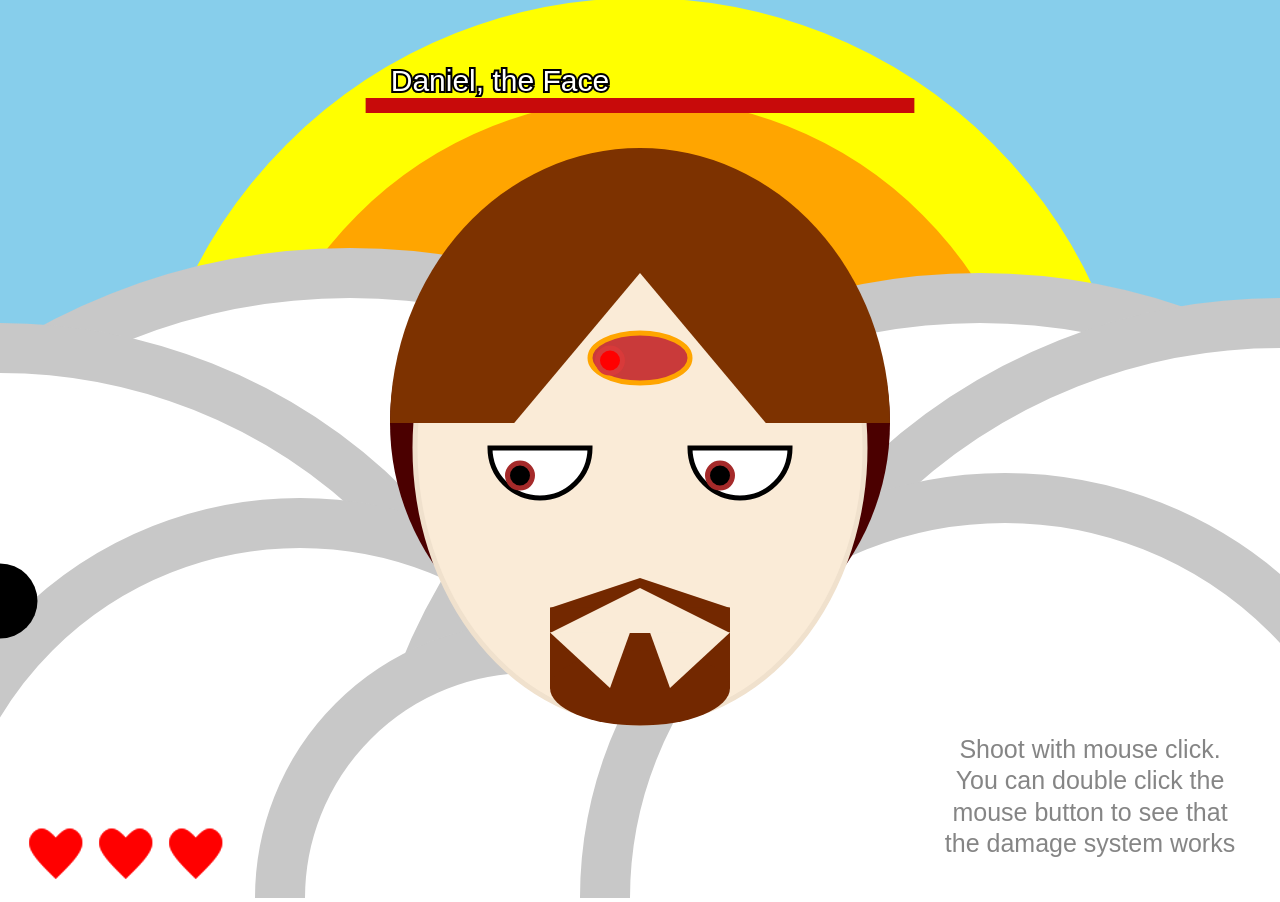
<file: art-jam/index.html>
<!DOCTYPE html>
<html>

<head>
  <meta charset="utf-8">
  <meta name="viewport" width=device-width, initial-scale=1.0, maximum-scale=1.0, user-scalable=0>

  <title>Art Jam: Defeating Daniel, the Face</title>

  <!-- CSS stylesheet(s) -->
  <link rel="stylesheet" type="text/css" href="css/style.css" />

  <!-- Library script(s) -->

  <!-- p5.min.js is the main p5 library -->
  <script src="js/libraries/p5.min.js"></script>
  <!-- p5.sound.min.js allows us to use sound -->
  <script src="js/libraries/p5.sound.min.js"></script>

  <!-- My script(s) -->
  <script src="js/script.js"></script>
</head>

<body>
  <!-- HTML would go here if needed. -->
</body>

</html>
</file>
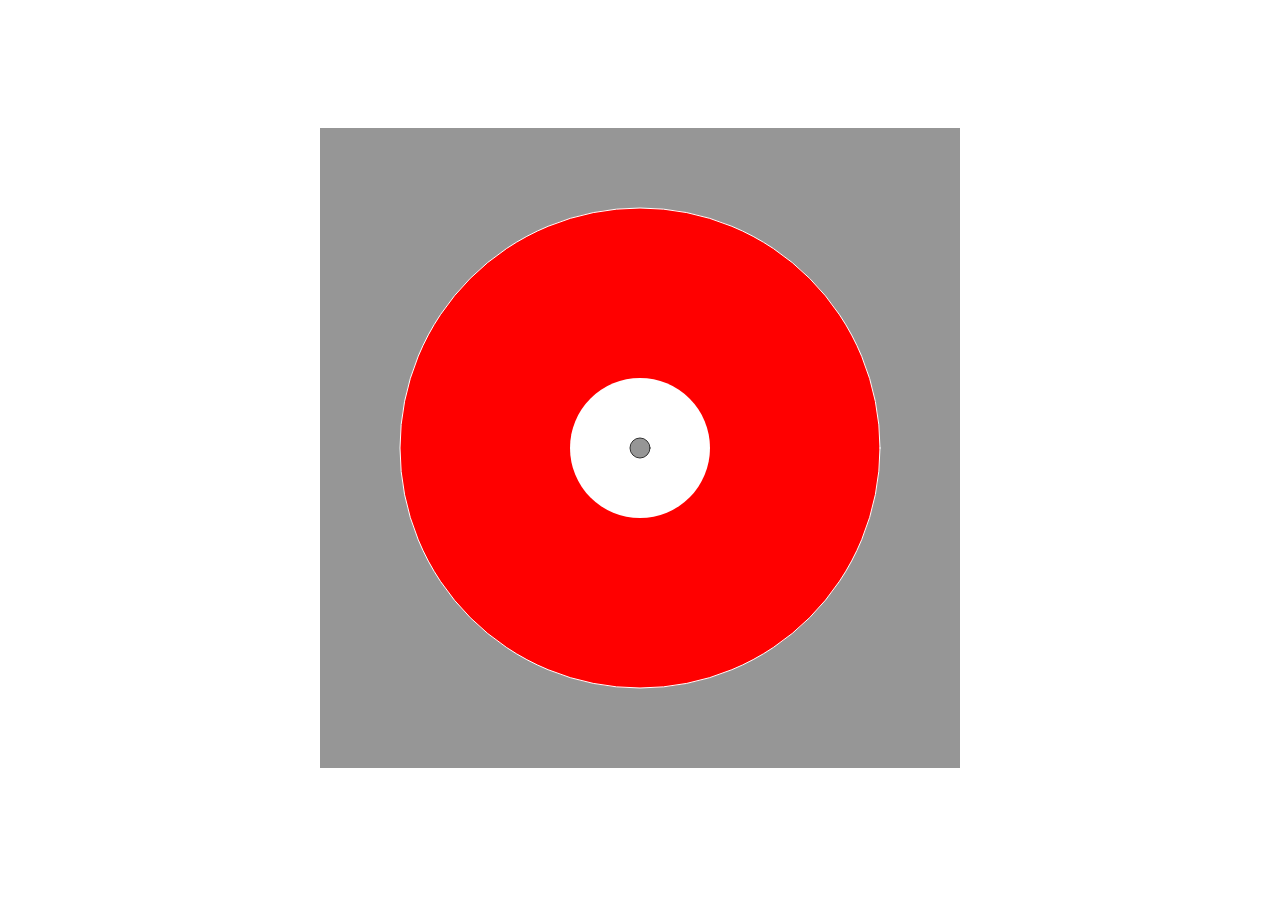
<file: drawing-practice/index.html>
<!DOCTYPE html>
<html>

<head>
  <meta charset="utf-8">
  <meta name="viewport" width=device-width, initial-scale=1.0, maximum-scale=1.0, user-scalable=0>

  <title> Drawing Practice </title>

  <!-- CSS stylesheet(s) -->
  <link rel="stylesheet" type="text/css" href="css/style.css" />

  <!-- Library script(s) -->

  <!-- p5.min.js is the main p5 library -->
  <script src="js/libraries/p5.min.js"></script>
  <!-- p5.sound.min.js allows us to use sound -->
  <script src="js/libraries/p5.sound.min.js"></script>

  <!-- My script(s) -->
  <script src="js/script.js"></script>
</head>

<body>
  <!-- HTML would go here if needed. -->
</body>

</html>
</file>
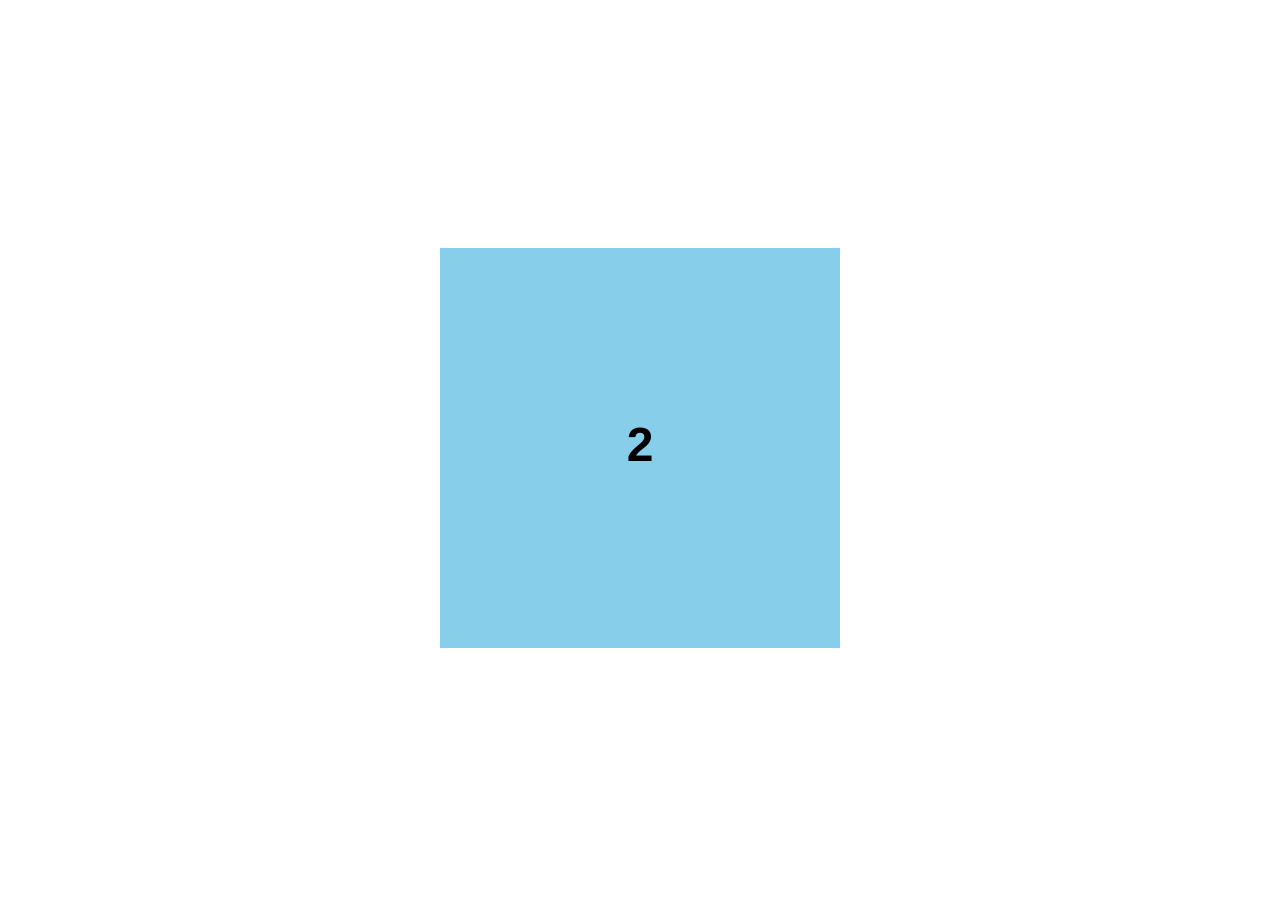
<file: events-challenge/index.html>
<!DOCTYPE html>
<html>

<head>
  <meta charset="utf-8">
  <meta name="viewport" width=device-width, initial-scale=1.0, maximum-scale=1.0, user-scalable=0>

  <title>Events Challenge</title>

  <!-- CSS stylesheet(s) -->
  <link rel="stylesheet" type="text/css" href="css/style.css" />

  <!-- Library script(s) -->

  <!-- p5.min.js is the main p5 library -->
  <script src="js/libraries/p5.min.js"></script>
  <!-- p5.sound.min.js allows us to use sound -->
  <script src="js/libraries/p5.sound.min.js"></script>

  <!-- My script(s) -->
  <script src="js/script.js"></script>
</head>

<body>
  <!-- HTML would go here if needed. -->
</body>

</html>
</file>
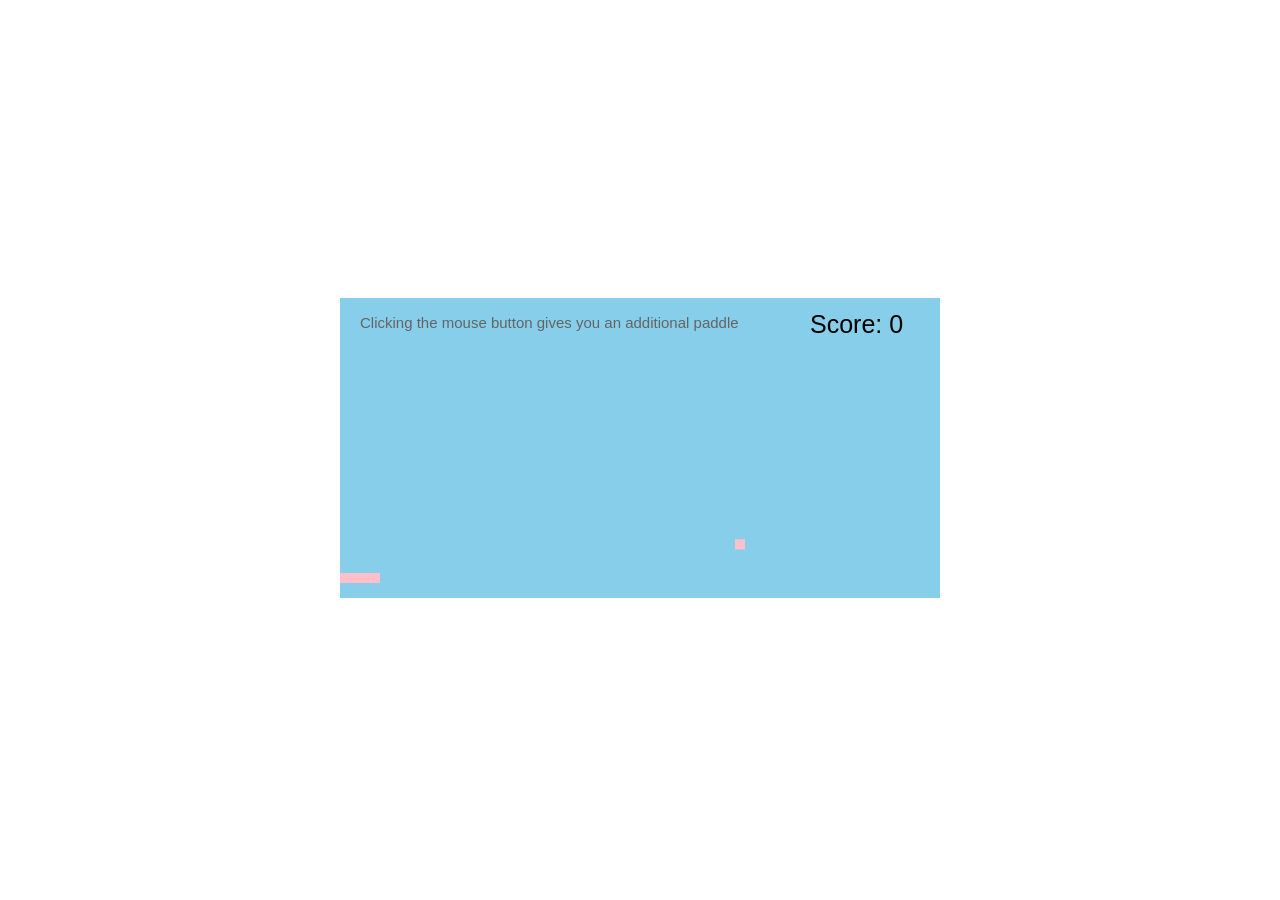
<file: functions-challenge/index.html>
<!DOCTYPE html>
<html>

<head>
  <meta charset="utf-8">
  <meta name="viewport" width=device-width, initial-scale=1.0, maximum-scale=1.0, user-scalable=0>

  <title>Function Challenge</title>

  <!-- CSS stylesheet(s) -->
  <link rel="stylesheet" type="text/css" href="css/style.css" />

  <!-- Library script(s) -->

  <!-- p5.min.js is the main p5 library -->
  <script src="js/libraries/p5.min.js"></script>
  <!-- p5.sound.min.js allows us to use sound -->
  <script src="js/libraries/p5.sound.min.js"></script>

  <!-- My script(s) -->
  <script src="js/script.js"></script>
</head>

<body>
  <!-- HTML would go here if needed. -->
</body>

</html>
</file>
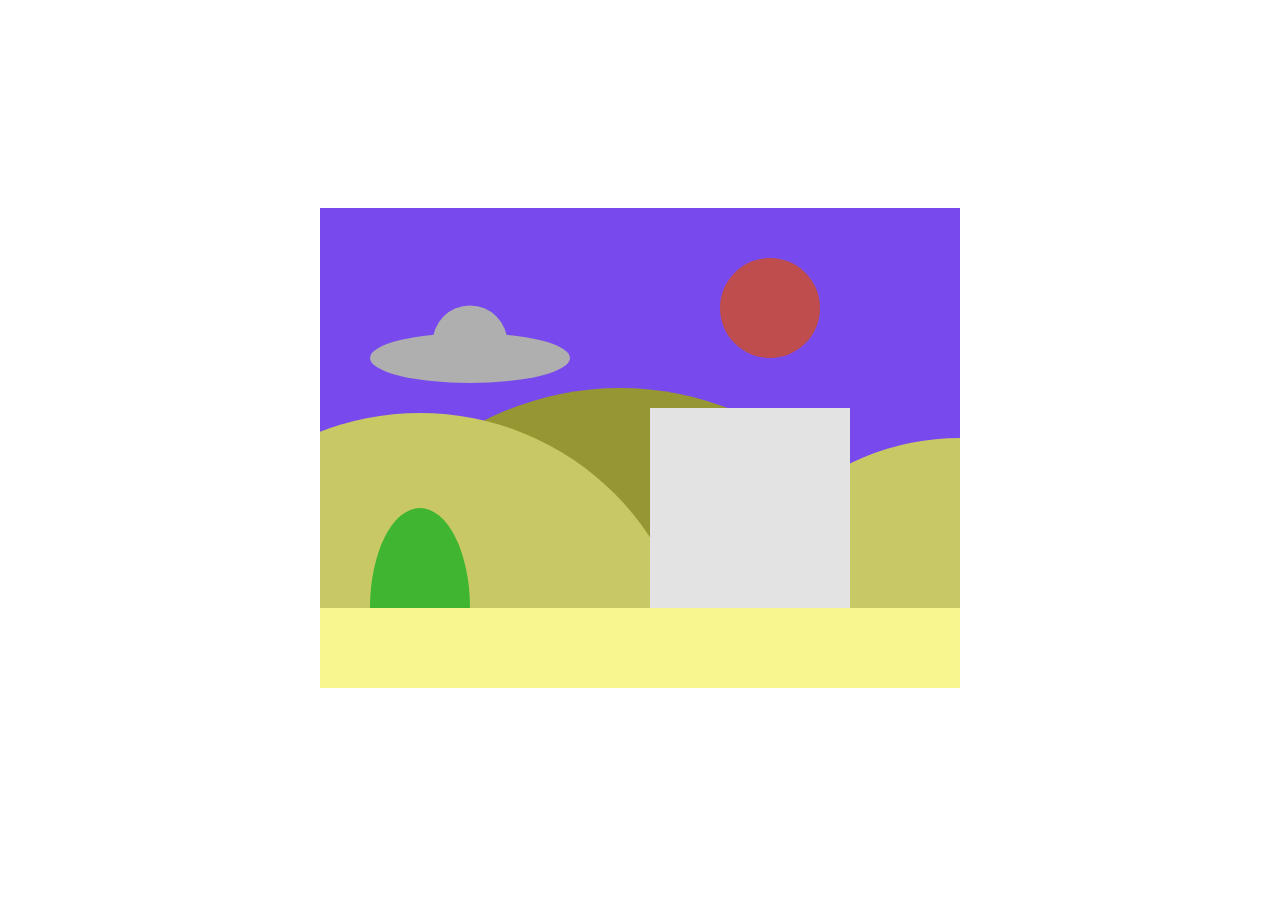
<file: instructions-challenge/index.html>
<!DOCTYPE html>
<html>

<head>
  <meta charset="utf-8">
  <meta name="viewport" width=device-width, initial-scale=1.0, maximum-scale=1.0, user-scalable=0>

  <title>Instructions Challenge</title>

  <!-- CSS stylesheet(s) -->
  <link rel="stylesheet" type="text/css" href="css/style.css" />

  <!-- Library script(s) -->

  <!-- p5.min.js is the main p5 library -->
  <script src="js/libraries/p5.min.js"></script>
  <!-- p5.sound.min.js allows us to use sound -->
  <script src="js/libraries/p5.sound.min.js"></script>

  <!-- My script(s) -->
  <script src="js/script.js"></script>
</head>

<body>
  <!-- HTML would go here if needed. -->
</body>

</html>
</file>
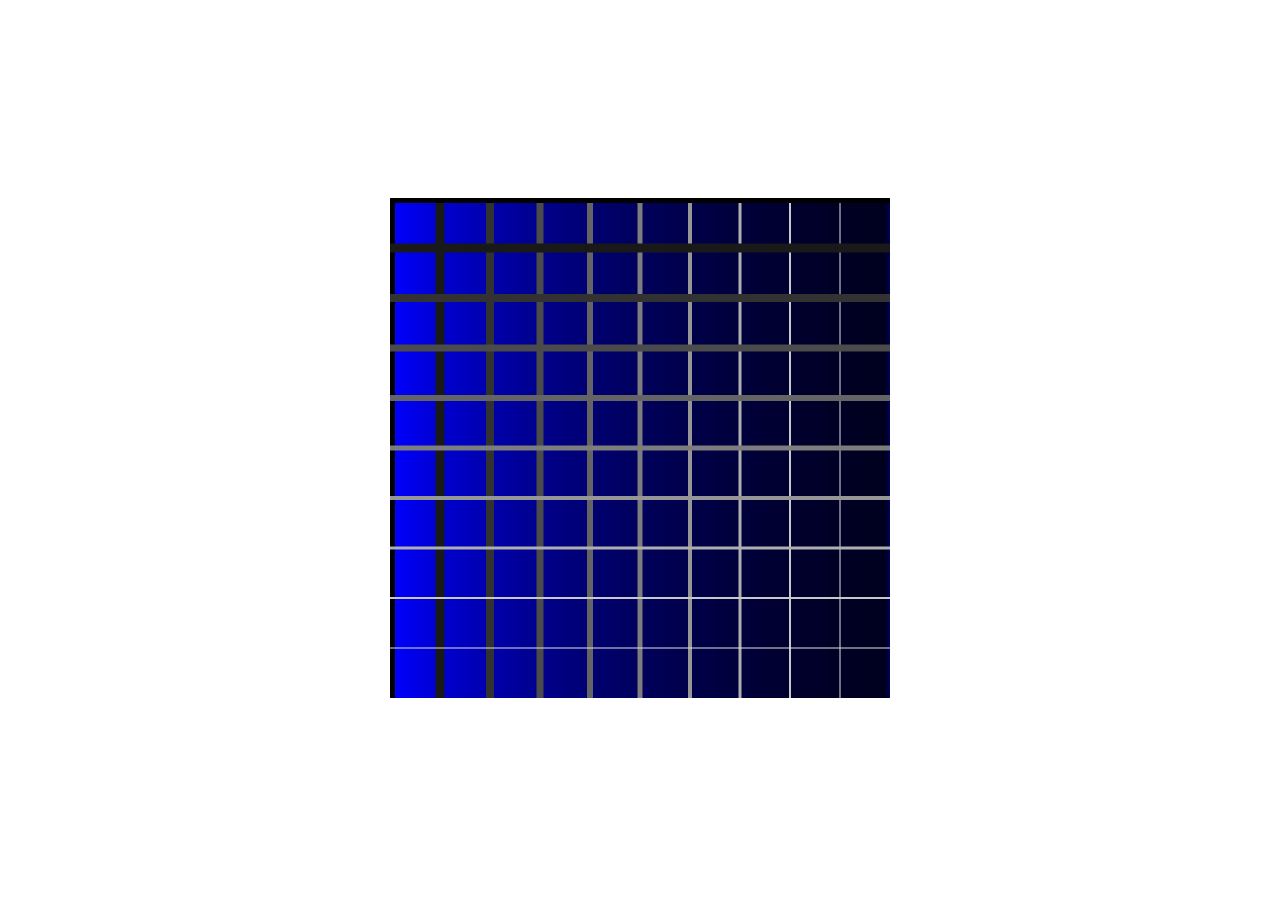
<file: loops-challenge/index.html>
<!DOCTYPE html>
<html>

<head>
  <meta charset="utf-8">
  <meta name="viewport" width=device-width, initial-scale=1.0, maximum-scale=1.0, user-scalable=0>

  <title>Loops Challenge</title>

  <!-- CSS stylesheet(s) -->
  <link rel="stylesheet" type="text/css" href="css/style.css" />

  <!-- Library script(s) -->

  <!-- p5.min.js is the main p5 library -->
  <script src="js/libraries/p5.min.js"></script>
  <!-- p5.sound.min.js allows us to use sound -->
  <script src="js/libraries/p5.sound.min.js"></script>

  <!-- My script(s) -->
  <script src="js/script.js"></script>
</head>

<body>
  <!-- HTML would go here if needed. -->
</body>

</html>
</file>
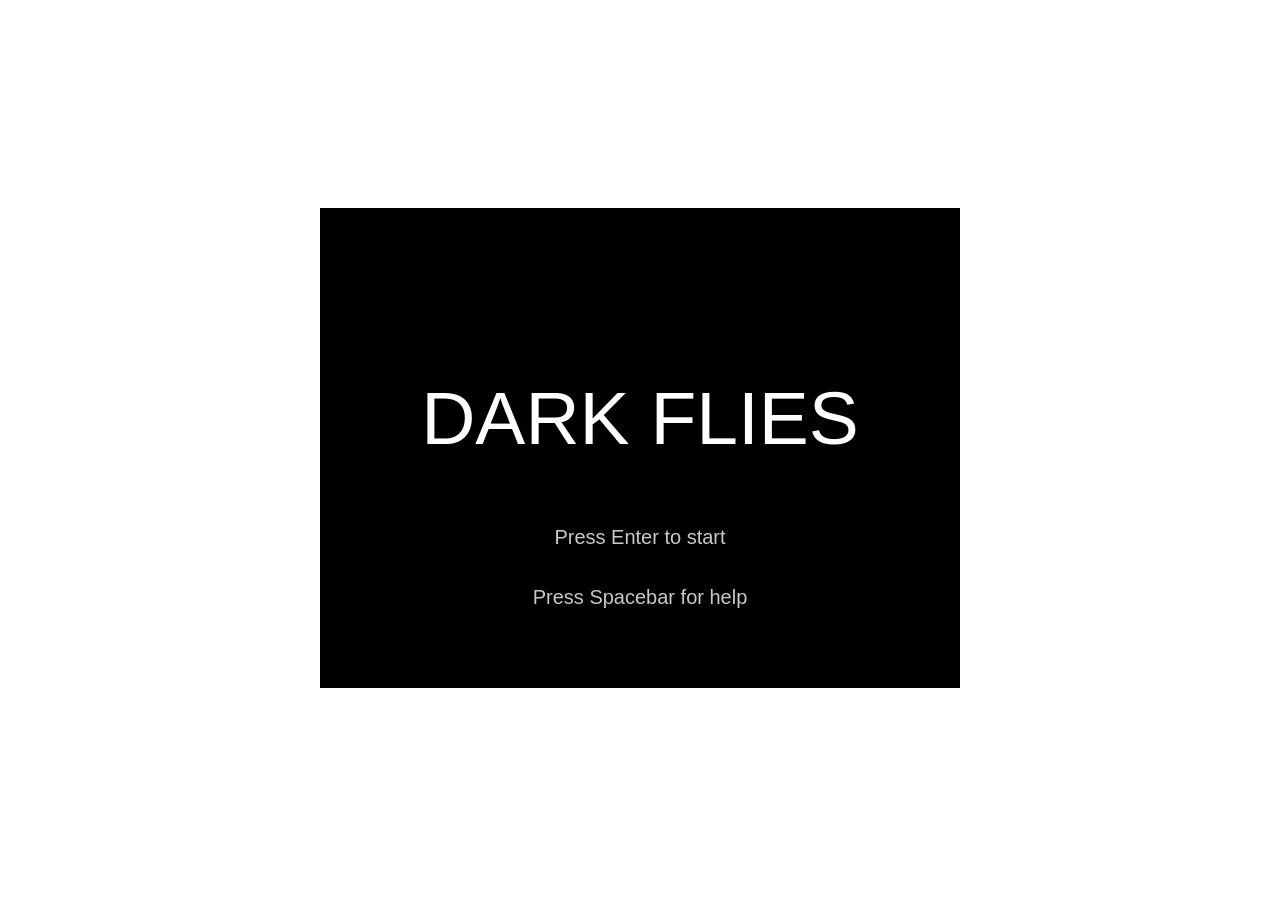
<file: mod-jam/index.html>
<!DOCTYPE html>
<html>

<head>
  <meta charset="utf-8">
  <meta name="viewport" width=device-width, initial-scale=1.0, maximum-scale=1.0, user-scalable=0>

  <title>Dark Flies</title>

  <!-- CSS stylesheet(s) -->
  <link rel="stylesheet" type="text/css" href="css/style.css" />

  <!-- Library script(s) -->

  <!-- p5.min.js is the main p5 library -->
  <script src="js/libraries/p5.min.js"></script>
  <!-- p5.sound.min.js allows us to use sound -->
  <script src="js/libraries/p5.sound.min.js"></script>

  <!-- My script(s) -->

  <script src="js/script.js"></script>
</head>

<body>
  <!-- HTML would go here if needed. -->
</body>

</html>
</file>
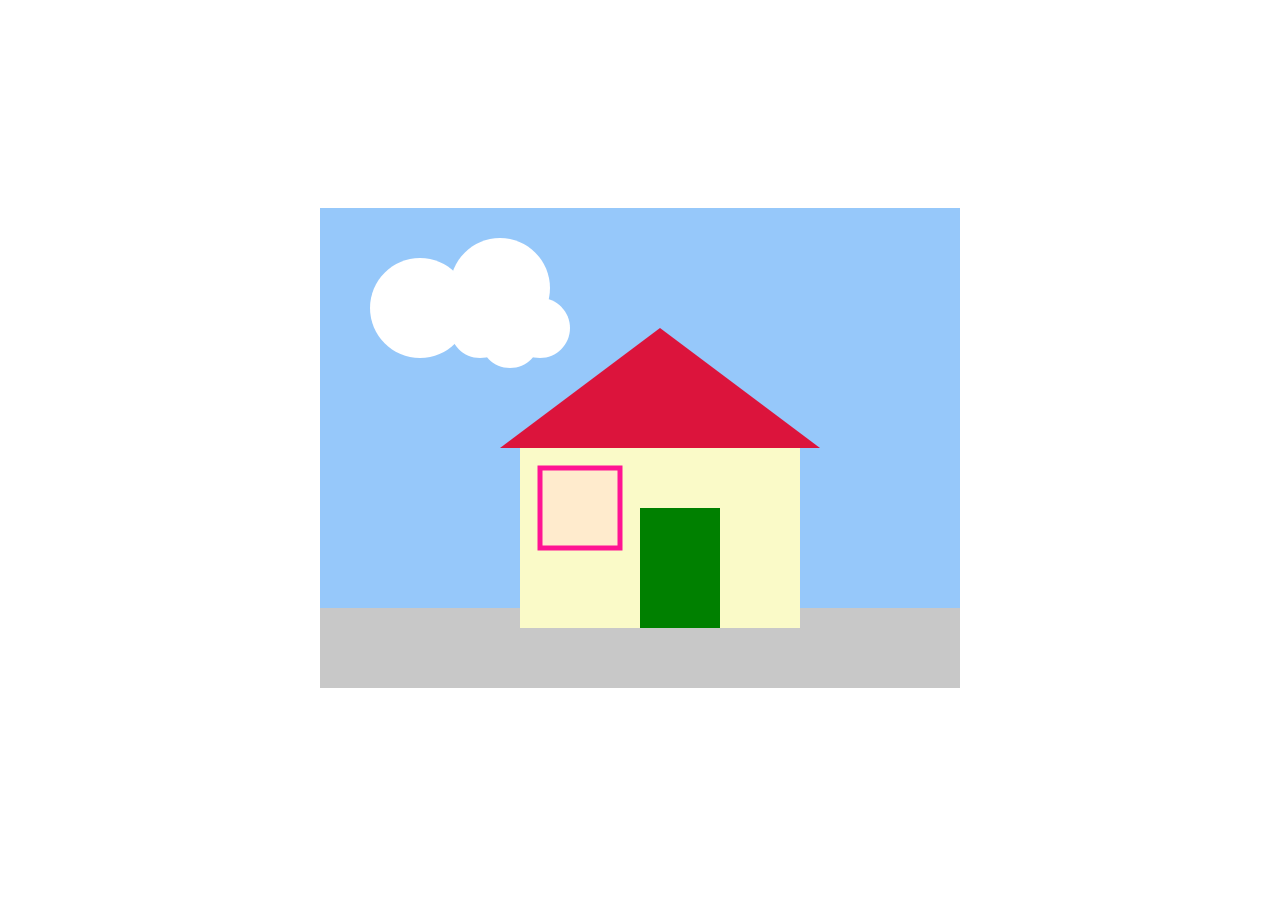
<file: starter-house/index.html>
<!DOCTYPE html>
<html>

<head>
  <meta charset="utf-8">
  <meta name="viewport" width=device-width, initial-scale=1.0, maximum-scale=1.0, user-scalable=0>

  <title>Starter House</title>

  <!-- CSS stylesheet(s) -->
  <link rel="stylesheet" type="text/css" href="css/style.css" />

  <!-- Library script(s) -->

  <!-- p5.min.js is the main p5 library -->
  <script src="js/libraries/p5.min.js"></script>
  <!-- p5.sound.min.js allows us to use sound -->
  <script src="js/libraries/p5.sound.min.js"></script>

  <!-- My script(s) -->

  <script src="js/script.js"></script>
</head>

<body>
  <!-- HTML would go here if needed. -->
</body>

</html>
</file>
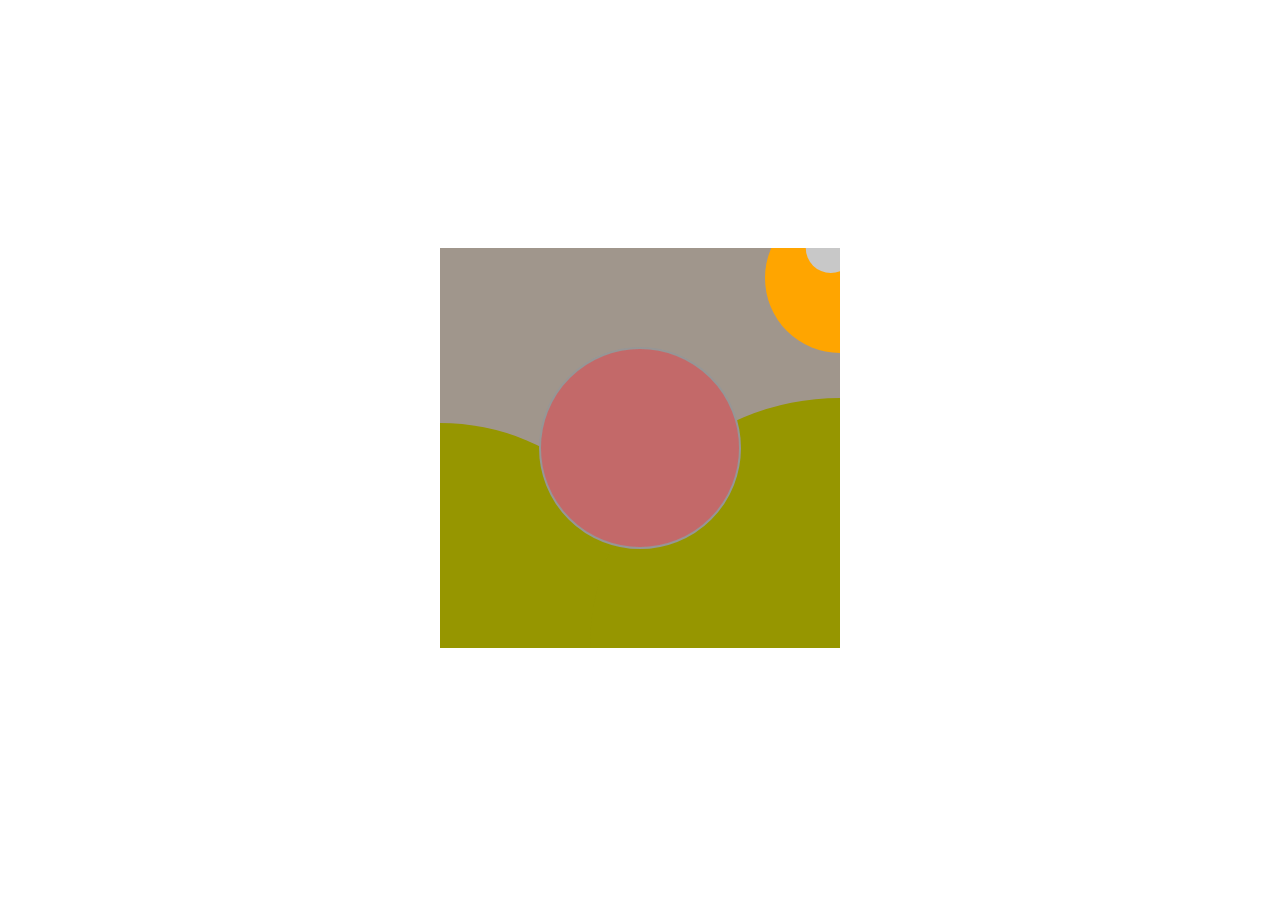
<file: variables-challenge/index.html>
<!DOCTYPE html>
<html>

<head>
  <meta charset="utf-8">
  <meta name="viewport" width=device-width, initial-scale=1.0, maximum-scale=1.0, user-scalable=0>

  <title>Variables Challenge</title>

  <!-- CSS stylesheet(s) -->
  <link rel="stylesheet" type="text/css" href="css/style.css" />

  <!-- Library script(s) -->

  <!-- p5.min.js is the main p5 library -->
  <script src="js/libraries/p5.min.js"></script>
  <!-- p5.sound.min.js allows us to use sound -->
  <script src="js/libraries/p5.sound.min.js"></script>

  <!-- My script(s) -->
  <script src="js/script.js"></script>
</head>

<body>
  <!-- HTML would go here if needed. -->
</body>

</html>
</file>
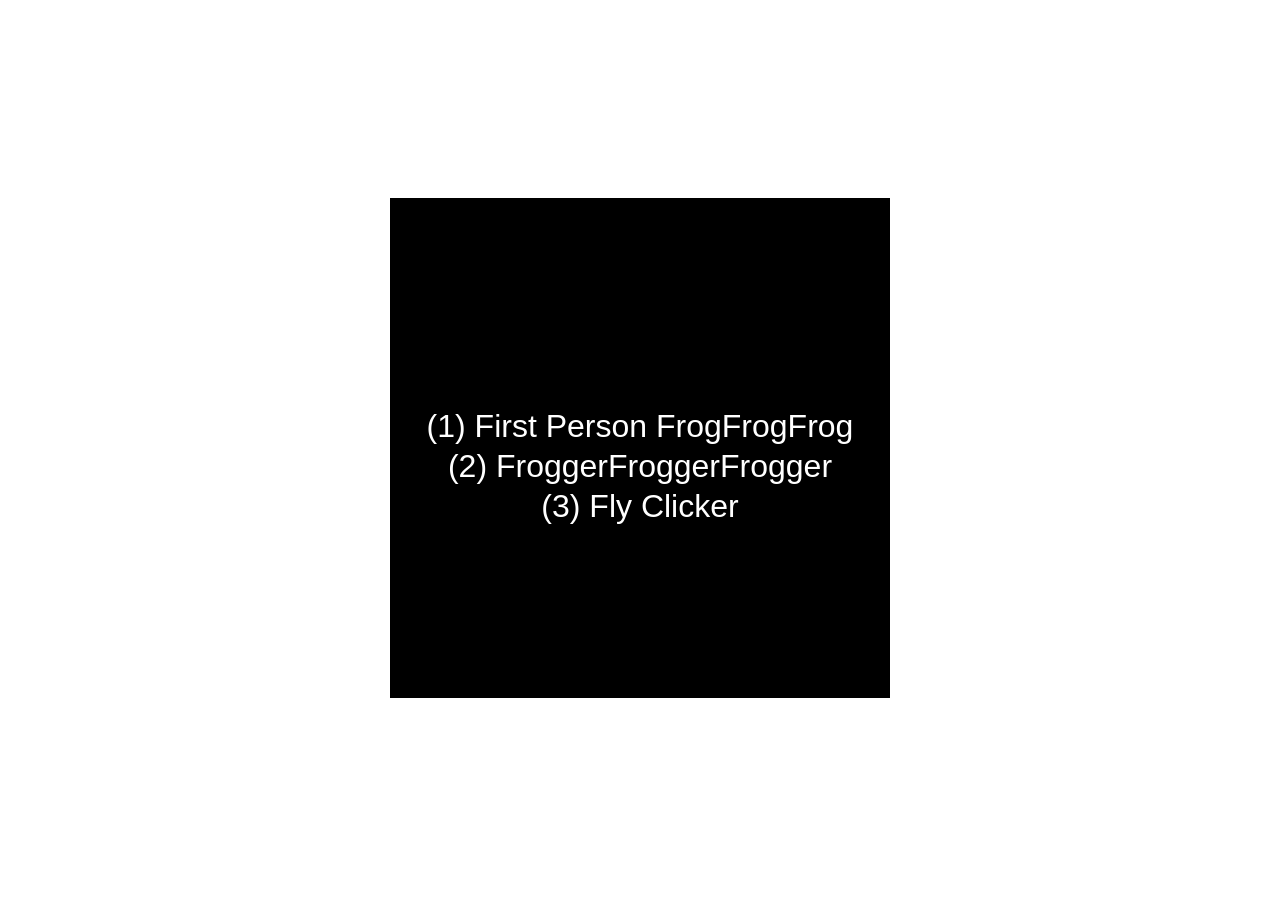
<file: variations-jam/index.html>
<!DOCTYPE html>
<html>

<head>
  <meta charset="utf-8">
  <meta name="viewport" width=device-width, initial-scale=1.0, maximum-scale=1.0, user-scalable=0>

  <title>FrogFrogFrog Variations</title>

  <!-- CSS stylesheet(s) -->
  <link rel="stylesheet" type="text/css" href="css/style.css" />

  <!-- Library script(s) -->

  <!-- p5.min.js is the main p5 library -->
  <script src="js/libraries/p5.min.js"></script>
  <!-- p5.sound.min.js allows us to use sound -->
  <script src="js/libraries/p5.sound.min.js"></script>

  <!-- My script(s) -->
  <script src="js/variations/red-variation.js"></script>
  <script src="js/variations/green-variation.js"></script>
  <script src="js/variations/blue-variation.js"></script>
  <script src="js/menu.js"></script>
  <script src="js/script.js"></script>
</head>
    
<body>
  <!-- HTML would go here if needed. -->
</body>

</html>
</file>
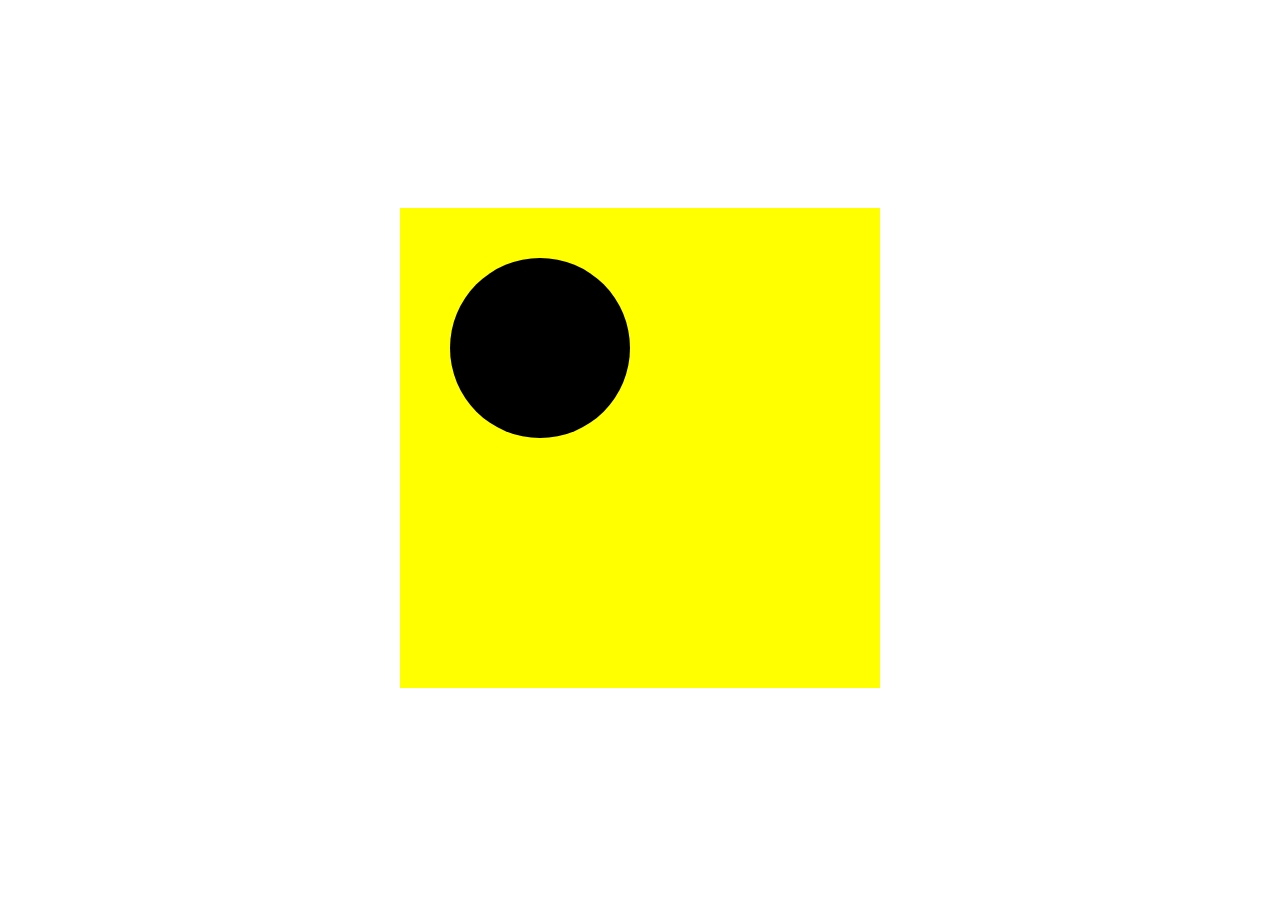
<file: learning materials folders/week 3/creating-variables/index.html>
<!DOCTYPE html>
<html>

<head>
  <meta charset="utf-8">
  <meta name="viewport" width=device-width, initial-scale=1.0, maximum-scale=1.0, user-scalable=0>

  <title>Creating Variables</title>

  <!-- CSS stylesheet(s) -->
  <link rel="stylesheet" type="text/css" href="css/style.css" />

  <!-- Library script(s) -->

  <!-- p5.min.js is the main p5 library -->
  <script src="js/libraries/p5.min.js"></script>
  <!-- p5.sound.min.js allows us to use sound -->
  <script src="js/libraries/p5.sound.min.js"></script>

  <!-- My script(s) -->
  <script src="js/script.js"></script>
</head>

<body>
  <!-- HTML would go here if needed. -->
</body>

</html>
</file>
<file: art-jam/css/style.css>
/*********************************************

Here is a description of any special CSS used.
In this case it's just padding and margin to 0
and then centring the canvas (and anything else)
using the CSS Grid.

Also hides overflow.

**********************************************/

body {
  padding: 0;
  margin: 0;
  display: grid; /* Set up the grid and justify/align to center */
  justify-content: center;
  align-content: center;
  height: 100vh; /* Body is the height of the viewport */
  overflow: hidden; /* Hide anything that goes off the window size */
}
</file>
<file: drawing-practice/css/style.css>
/*********************************************

Here is a description of any special CSS used.
In this case it's just padding and margin to 0
and then centring the canvas (and anything else)
using the CSS Grid.

Also hides overflow.

**********************************************/

body {
  padding: 0;
  margin: 0;
  display: grid; /* Set up the grid and justify/align to center */
  justify-content: center;
  align-content: center;
  height: 100vh; /* Body is the height of the viewport */
  overflow: hidden; /* Hide anything that goes off the window size */
}
</file>
<file: events-challenge/css/style.css>
/*********************************************

Here is a description of any special CSS used.
In this case it's just padding and margin to 0
and then centring the canvas (and anything else)
using the CSS Grid.

Also hides overflow.

**********************************************/

body {
  padding: 0;
  margin: 0;
  display: grid; /* Set up the grid and justify/align to center */
  justify-content: center;
  align-content: center;
  height: 100vh; /* Body is the height of the viewport */
  overflow: hidden; /* Hide anything that goes off the window size */
}
</file>
<file: functions-challenge/css/style.css>
/*********************************************

Here is a description of any special CSS used.
In this case it's just padding and margin to 0
and then centring the canvas (and anything else)
using the CSS Grid.

Also hides overflow.

**********************************************/

body {
  padding: 0;
  margin: 0;
  display: grid; /* Set up the grid and justify/align to center */
  justify-content: center;
  align-content: center;
  height: 100vh; /* Body is the height of the viewport */
  overflow: hidden; /* Hide anything that goes off the window size */
}
</file>
<file: instructions-challenge/css/style.css>
/*********************************************

Here is a description of any special CSS used.
In this case it's just padding and margin to 0
and then centring the canvas (and anything else)
using the CSS Grid.

Also hides overflow.

**********************************************/

body {
  padding: 0;
  margin: 0;
  display: grid; /* Set up the grid and justify/align to center */
  justify-content: center;
  align-content: center;
  height: 100vh; /* Body is the height of the viewport */
  width: 100vw;
  overflow: hidden; /* Hide anything that goes off the window size */
}
</file>
<file: loops-challenge/css/style.css>
/*********************************************

Here is a description of any special CSS used.
In this case it's just padding and margin to 0
and then centring the canvas (and anything else)
using the CSS Grid.

Also hides overflow.

**********************************************/

body {
  padding: 0;
  margin: 0;
  display: grid; /* Set up the grid and justify/align to center */
  justify-content: center;
  align-content: center;
  height: 100vh; /* Body is the height of the viewport */
  overflow: hidden; /* Hide anything that goes off the window size */
}
</file>
<file: mod-jam/css/style.css>
/*********************************************

Here is a description of any special CSS used.
In this case it's just padding and margin to 0
and then centring the canvas (and anything else)
using the CSS Grid.

Also hides overflow.

**********************************************/

body {
  padding: 0;
  margin: 0;
  display: grid; /* Set up the grid and justify/align to center */
  justify-content: center;
  align-content: center;
  height: 100vh; /* Body is the height of the viewport */
  overflow: hidden; /* Hide anything that goes off the window size */
}
</file>
<file: starter-house/css/style.css>
/*********************************************

Here is a description of any special CSS used.
In this case it's just padding and margin to 0
and then centring the canvas (and anything else)
using the CSS Grid.

Also hides overflow.

**********************************************/

body {
  padding: 0;
  margin: 0;
  display: grid; /* Set up the grid and justify/align to center */
  justify-content: center;
  align-content: center;
  height: 100vh; /* Body is the height of the viewport */
  overflow: hidden; /* Hide anything that goes off the window size */
}
</file>
<file: variables-challenge/css/style.css>
/*********************************************

Here is a description of any special CSS used.
In this case it's just padding and margin to 0
and then centring the canvas (and anything else)
using the CSS Grid.

Also hides overflow.

**********************************************/

body {
  padding: 0;
  margin: 0;
  display: grid; /* Set up the grid and justify/align to center */
  justify-content: center;
  align-content: center;
  height: 100vh; /* Body is the height of the viewport */
  overflow: hidden; /* Hide anything that goes off the window size */
}
</file>
<file: variations-jam/css/style.css>
/*********************************************

Here is a description of any special CSS used.
In this case it's just padding and margin to 0
and then centring the canvas (and anything else)
using the CSS Grid.

Also hides overflow.

**********************************************/

body {
  padding: 0;
  margin: 0;
  display: grid; /* Set up the grid and justify/align to center */
  justify-content: center;
  align-content: center;
  height: 100vh; /* Body is the height of the viewport */
  overflow: hidden; /* Hide anything that goes off the window size */
}
</file>
<file: learning materials folders/week 3/creating-variables/css/style.css>
/*********************************************

Here is a description of any special CSS used.
In this case it's just padding and margin to 0
and then centring the canvas (and anything else)
using the CSS Grid.

Also hides overflow.

**********************************************/

body {
  padding: 0;
  margin: 0;
  display: grid; /* Set up the grid and justify/align to center */
  justify-content: center;
  align-content: center;
  height: 100vh; /* Body is the height of the viewport */
  overflow: hidden; /* Hide anything that goes off the window size */
}
</file>
